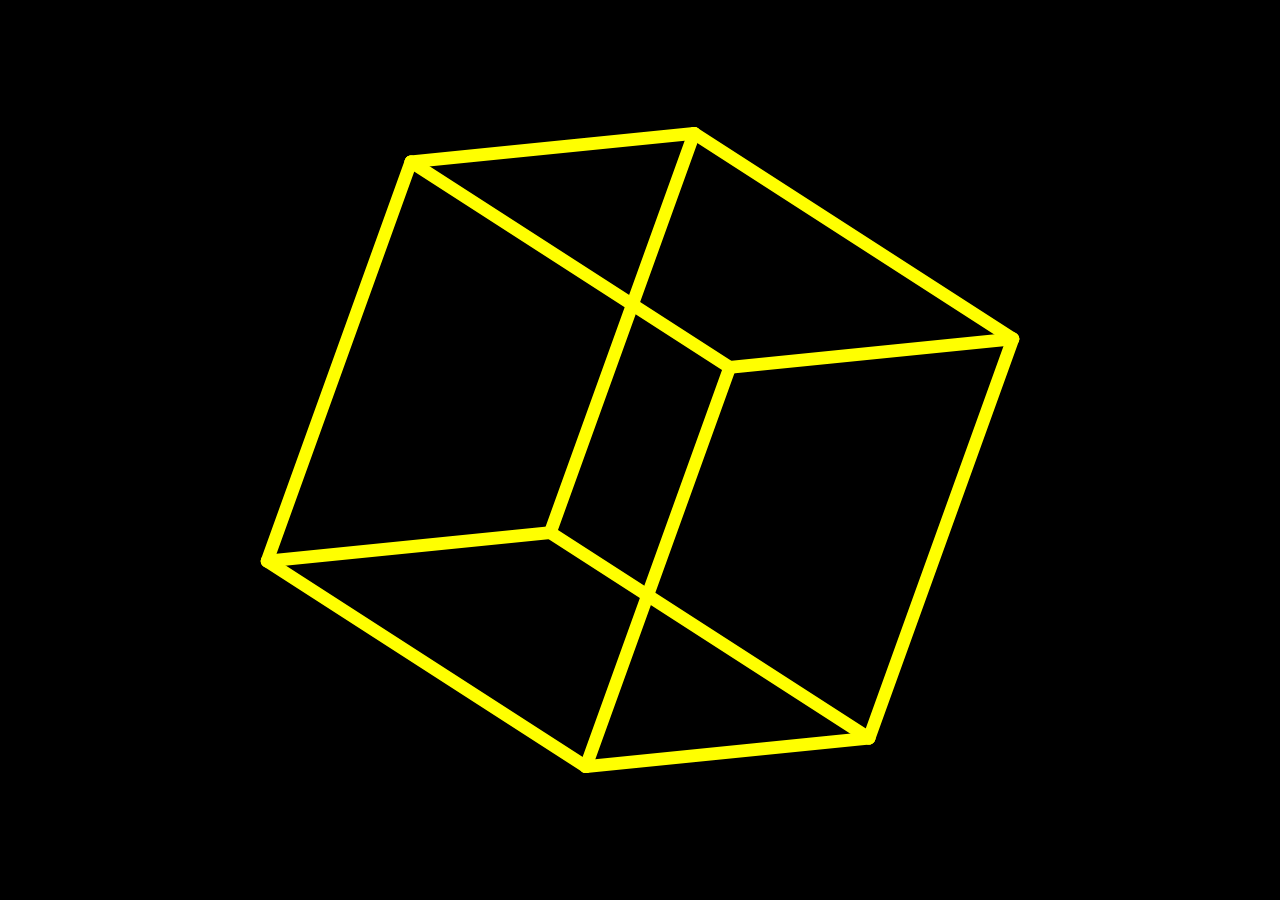
<file: cube.html>
<!DOCTYPE html>
<html lang="en">

<head>
    <meta charset="UTF-8">
    <meta name="viewport" content="width=device-width, initial-scale=1.0">
    <title>Cube</title>
    <style>
        body {
            margin: 0;
        }

        canvas {
            display: block;
        }
    </style>
</head>

<body>
    <script>
        // constants
        const COLOR_BG = "black";
        const COLOR_CUBE = "yellow";
        const SPEED_X = 0.05; // rps
        const SPEED_Y = 0.15; // rps
        const SPEED_Z = 0.10; // rps
        const POINT3D = function (x, y, z) { this.x = x; this.y = y; this.z = z; };

        // set up the canvas and context
        var canvas = document.createElement("canvas");
        document.body.appendChild(canvas);
        var ctx = canvas.getContext("2d");

        // dimensions
        var h = document.documentElement.clientHeight;
        var w = document.documentElement.clientWidth;
        canvas.height = h;
        canvas.width = w;

        // colours and lines
        ctx.fillStyle = COLOR_BG;
        ctx.strokeStyle = COLOR_CUBE;
        ctx.lineWidth = w / 100;
        ctx.lineCap = "round";

        // cube parameters
        var cx = w / 2;
        var cy = h / 2;
        var cz = 0;
        var size = h / 4;
        var vertices = [
            new POINT3D(cx - size, cy - size, cz - size),
            new POINT3D(cx + size, cy - size, cz - size),
            new POINT3D(cx + size, cy + size, cz - size),
            new POINT3D(cx - size, cy + size, cz - size),
            new POINT3D(cx - size, cy - size, cz + size),
            new POINT3D(cx + size, cy - size, cz + size),
            new POINT3D(cx + size, cy + size, cz + size),
            new POINT3D(cx - size, cy + size, cz + size)
        ];
        var edges = [
            [0, 1], [1, 2], [2, 3], [3, 0], // back face
            [4, 5], [5, 6], [6, 7], [7, 4], // front face
            [0, 4], [1, 5], [2, 6], [3, 7] // connecting sides
        ];

        // set up the animation loop
        var timeDelta, timeLast = 0;
        requestAnimationFrame(loop);

        function loop(timeNow) {

            // calculate the time difference
            timeDelta = timeNow - timeLast;
            timeLast = timeNow;

            // background
            ctx.fillRect(0, 0, w, h);

            // rotate the cube along the z axis
            let angle = timeDelta * 0.001 * SPEED_Z * Math.PI * 2;
            for (let v of vertices) {
                let dx = v.x - cx;
                let dy = v.y - cy;
                let x = dx * Math.cos(angle) - dy * Math.sin(angle);
                let y = dx * Math.sin(angle) + dy * Math.cos(angle);
                v.x = x + cx;
                v.y = y + cy;
            }

            // rotate the cube along the x axis
            angle = timeDelta * 0.001 * SPEED_X * Math.PI * 2;
            for (let v of vertices) {
                let dy = v.y - cy;
                let dz = v.z - cz;
                let y = dy * Math.cos(angle) - dz * Math.sin(angle);
                let z = dy * Math.sin(angle) + dz * Math.cos(angle);
                v.y = y + cy;
                v.z = z + cz;
            }

            // rotate the cube along the y axis
            angle = timeDelta * 0.001 * SPEED_Y * Math.PI * 2;
            for (let v of vertices) {
                let dx = v.x - cx;
                let dz = v.z - cz;
                let x = dz * Math.sin(angle) + dx * Math.cos(angle);
                let z = dz * Math.cos(angle) - dx * Math.sin(angle);
                v.x = x + cx;
                v.z = z + cz;
            }

            // draw each edge
            for (let edge of edges) {
                ctx.beginPath();
                ctx.moveTo(vertices[edge[0]].x, vertices[edge[0]].y);
                ctx.lineTo(vertices[edge[1]].x, vertices[edge[1]].y);
                ctx.stroke();
            }

            // call the next frame
            requestAnimationFrame(loop);
        }
    </script>
    <div class="block"></div>
</body>

</html>
</file>
